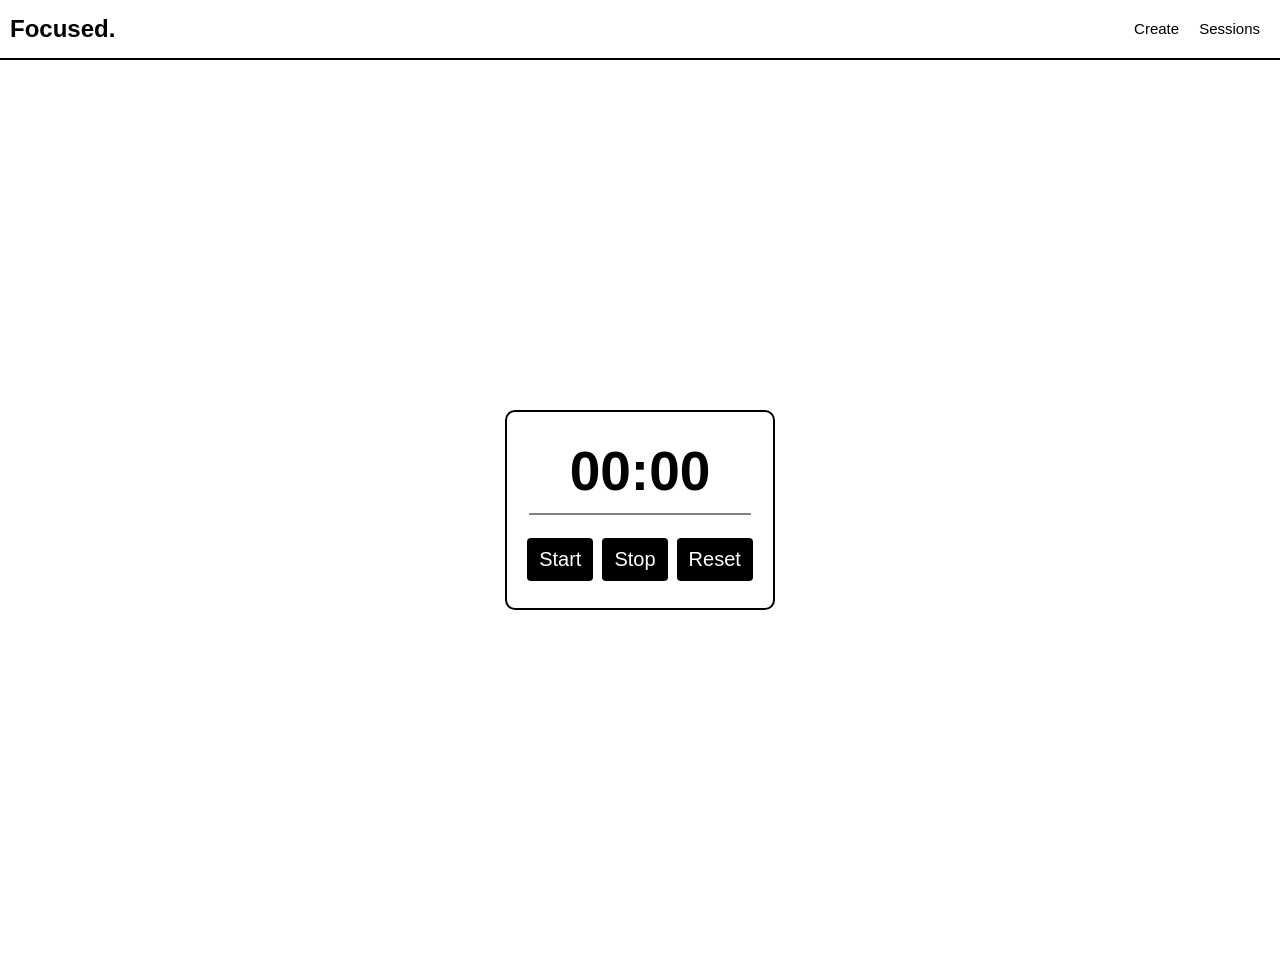
<file: index.html>
<!doctype html>
<html lang="en">
  <head>
    <meta charset="UTF-8" />
    <meta name="viewport" content="width=device-width, initial-scale=1.0" />
    <title>Focused. App</title>
    <link rel="stylesheet" href="style.css" />
  </head>
  <body>
    <header>
      <nav>
        <h1 id="logo"><a href="index.html">Focused.</a></h1>
        <ul class="nav-links" id="links">
          <li><a href="setsession.html">Create</a></li>
          <li><a href="session.html">Sessions</a></li>
        </ul>
        <span id="menu-icon">
          <img id="icon-image" src="menus.png" alt="menu-icon-open" height="30px">
        </span>
      </nav>
    </header>
    <main>
      <section id="main-container">
        <div id="timer-dialog">
          <h1 id="time" class="timer"></h1>
          </div>
          <div id="btn-section">
            <button id="time-start" class="btn">Start</button>
            <button id="time-stop" class="btn">Stop</button> 
            <button id="time-reset" class="btn">Reset</button> 
          </div>
      </section>
    </main>
    <footer></footer>
    <script src="script.js"></script>
    <script src="toggle.js"></script>
  </body>
</html>
</file>
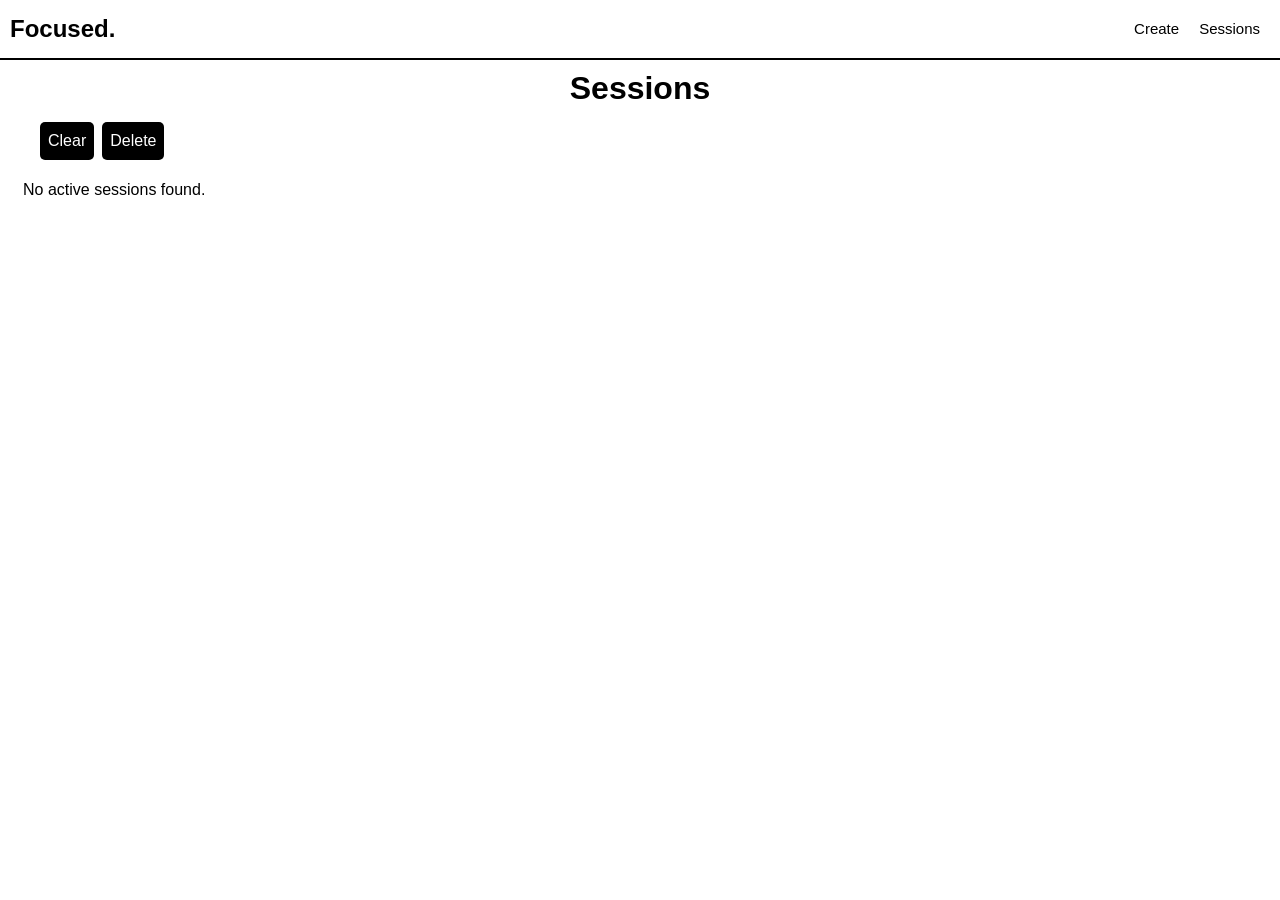
<file: session.html>
<!DOCTYPE html>
<html lang="en">
<head>
    <meta charset="UTF-8">
    <meta name="viewport" content="width=device-width, initial-scale=1.0">
    <title>Focused. App</title>
    <link rel="stylesheet" href="style.css">
    <link rel="stylesheet" href="session.css">
</head>
<body>
    <header>
      <nav>
        <h1 id="logo"><a href="index.html">Focused.</a></h1>
        <ul class="nav-links" id="links">
          <li><a href="setsession.html">Create</a></li>
          <li><a href="session.html">Sessions</a></li>
        </ul>
        <span id="menu-icon">
          <img id="icon-image" src="menus.png" alt="menu-icon-open" height="30px">
        </span>
      </nav>
    </header>
    <h1 style="text-align: center; margin: 10px;">Sessions</h1>
    <div id="btns">
      <button id="clear-btn" class="btn">Clear</button>
      <button id="delete-btn" class="btn">Delete</button>
    </div>
    <div id="timers">
    </div>
    <script src="toggle.js"></script>
    <script src="session.js"></script>
</body>
</html>
</file>
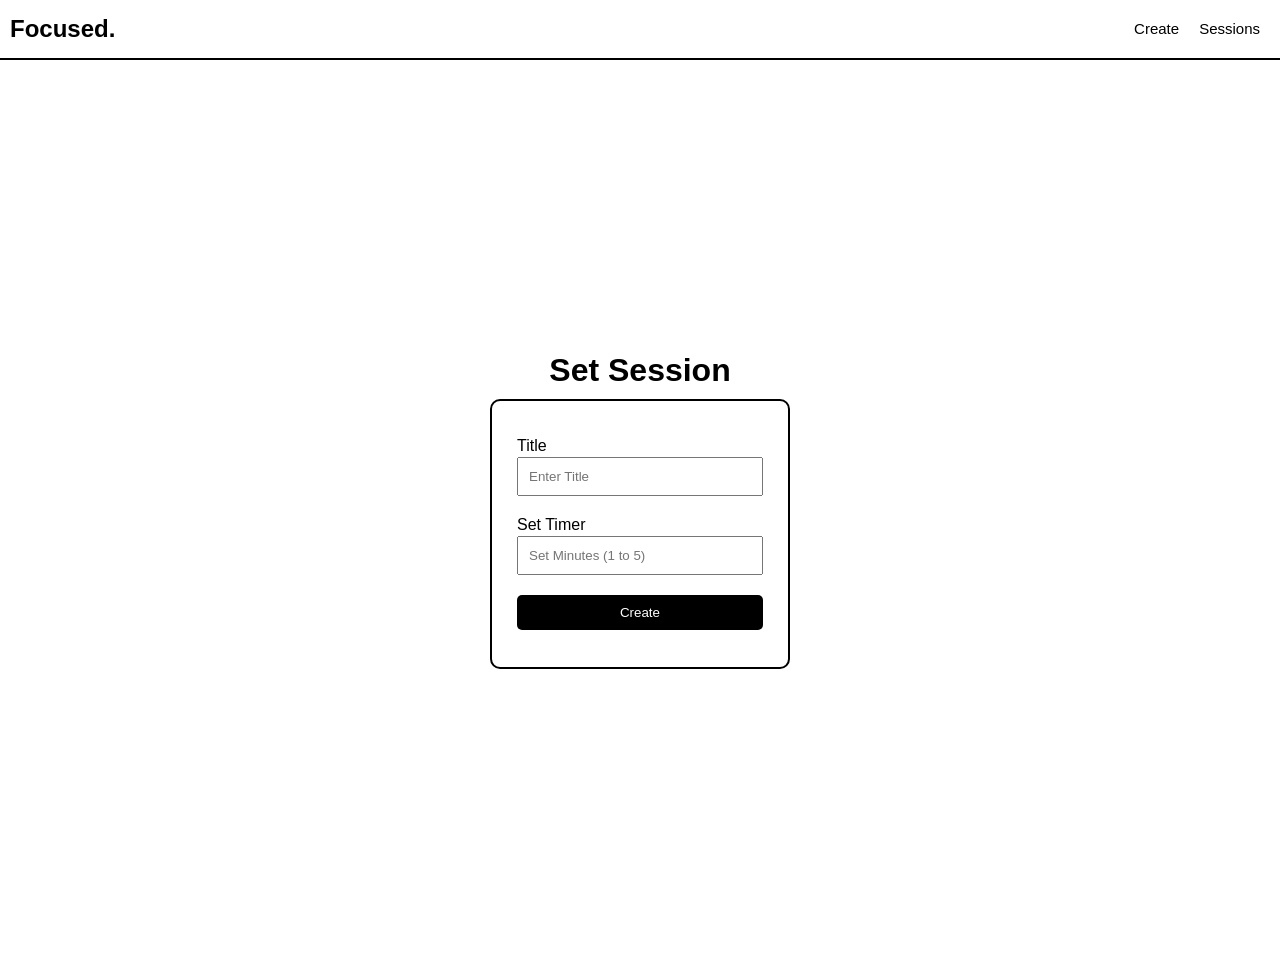
<file: setsession.html>
<!DOCTYPE html>
<html lang="en">
<head>
    <meta charset="UTF-8">
    <meta name="viewport" content="width=device-width, initial-scale=1.0">
    <title>Focused. App</title>
    <link rel="stylesheet" href="style.css">
    <link rel="stylesheet" href="setsession.css">
</head>
<body>
    <header>
      <nav>
        <h1 id="logo"><a href="index.html">Focused.</a></h1>
        <ul class="nav-links" id="links">
          <li><a href="setsession.html">Create</a></li>
          <li><a href="session.html">Sessions</a></li>
        </ul>
        <span id="menu-icon">
          <img id="icon-image" src="menus.png" alt="menu-icon-open" height="30px">
        </span>
      </nav>
    </header>
    <main id="set-session-container">
      <h1>Set Session</h1>
      <section id="timer-area">
        <form id="form-time-set" action="#">
          <div id="title-section" class="input-area">
            <label>Title</label>
            <input id="input-title" type="text" placeholder="Enter Title">
          </div>
          <div id="time-section" class="input-area">
            <label>Set Timer</label>
            <input id="input-time" type="number" min="1" max="5" placeholder="Set Minutes (1 to 5)" oninput="if(this.value > 5) this.value = 5; if(this.value < 1 && this.value != '') this.value = 1;">
          </div>
          <div class="input-area" id="btn-area">
            <button id="btn" type="submit">Create</button>
          </div>
        </form> 
      </section>
    </main>

    <script src="toggle.js"></script>
    <script src="setsession.js"></script>
</body>
</html>
</file>
<file: style.css>
* {
  margin: 0;
  padding: 0;
  box-sizing: border-box;
}

html,
body {
  height: 100%;
  width: 100%;
  font-family: "Segoe UI", Tahoma, Geneva, Verdana, sans-serif;
}

header {
  padding: 10px;
  border-bottom: 2px solid black;
  font-weight: 700;
  /* background-color: green; */
}

nav {
  /* background-color: yellow; */
  display: flex;
  align-items: center;
  justify-content: space-between;
  width: 100%;
}
.nav-links {
  /* background-color: pink; */
  display: flex;
  justify-content: space-between;
  align-items: center;
  padding: 10px;
  gap: 20px;
  /* background-color: red; */
}

.nav-links {
  list-style: none;
}

.nav-links a{
  text-decoration: none;
  color: black;
  font-size: 15px;
  font-weight: 500;
}

#logo>a{
  text-decoration: none;
  color: black;
}

#menu-icon{
  display: none;
}

main {
  display: flex;
  align-items: center;
  justify-content: center;
  margin: auto;
  width: 100%;
  height: 100%;
}

#main-container {
  font-family: "Segoe UI", Tahoma, Geneva, Verdana, sans-serif;
  display: flex;
  align-items: center;
  justify-content: center;
  margin: auto;
  flex-direction: column;
  width: auto;
  max-width: 1200px;
  height: 200px;
  padding: 10px;
  border-radius: 10px;
  border: 2px solid black;
  /* box-shadow: 1px 1px 10px gray; */
}

#timer-dialog {
  padding: 10px;
  width: 90%;
  margin: auto;
  text-align: center;
  /* background-color: yellow; */
  border-bottom: 2px solid gray;
  /* border-radius: 10px 10px 0 0; */
}

#time {
  font-size: 55px;
}

#btn-section {
  padding: 10px;
  margin: auto;
  display: flex;
  gap: 9px;
  /* background-color: red; */
}

.btn {
  padding: 10px 12px;
  font-size: 20px;
  background-color: black;
  color: white;
  border-radius: 4px;
  border: none;
}

@media (max-width: 768px) {
  #menu-icon{
  display: block;
}

.nav-links {
    display: none;
    flex-direction: column;
    position: absolute;
    top: 70px;
    right: 10px;
    width: 40%;
    border-radius: 5px;
    /* border: 1px solid gainsboro; */
    padding: 20px;
    box-sizing: border-box;
    background-color: white;
    box-shadow: 2px 2px 9px gray;
  }
  
  .nav-links li{
    border-bottom: 1px solid gray;
    /* background-color: red; */
    padding: 4px;
    width: 100%;
  }

  .nav-links li a{
    font-size: 23px;
  }

  .nav-links.active{
    display: flex;
  }

  #main-container {
    width: 800px;
    height: 250px;
    margin: 20px;
  }
  #time {
    font-size: 70px;
  }
  .btn {
    font-size: 25px;
  }
}
</file>
<file: session.css>
#timers{
    /* background-color: whitesmoke; */
    padding: 10px;
    margin: 13px;
    margin-top: 5px;
}

.main{
    background-color: transparent;
    border: 2px solid black;
    list-style: none;
    padding: 15px;
    margin: 20px 15px;
}

.titles-input{
    /* background-color: green; */
    font-size: 25px;
    font-weight: bold;
    padding: 5px;
    border-bottom: 1px solid black;
    line-height: 40px;
}

.time-input{
    /* background-color: greenyellow; */
    font-size: 20px;
    padding: 5px;
}

#btns{
    /* background-color: red; */
    display: flex;
    gap: 8px;
    padding-top: 5px;
    padding-bottom: 6px;
    padding-left: 40px;
}

.btn{
    padding: 10px 8px;
    border-radius: 5px;
    background-color: black;
    color: white;
    font-size: medium;
    border: none;
}

.btn:active{
    transform: scale(1.1);
}
</file>
<file: setsession.css>
#set-session-container{
    /* background-color: yellowgreen; */
    display: flex;
    flex-direction: column;
    gap: 10px;
    min-height: 500px;
    height: 100vh;
    align-items: center;
    justify-content: center;
}

#form-time-set{
    height: 270px;
    width: 300px;
    padding: 20px;
    display: flex;
    flex-direction: column;
    justify-content: center;
    /* background-color: lightgreen; */
    border: 2px solid black;
    border-radius: 10px;
    gap: 10px;
    
}

.input-area{
    /* background-color: red; */
    padding: 5px;
    display: flex;
    flex-direction: column;
    gap: 2px;
}

input{
    padding: 10px;
}

#btn{
    padding: 10px;
    background-color: black;
    color: white;
    border: none;
    border-radius: 5px;
}

#btn:active{
    transform: scale(1.03);
}

@media(max-width:768px) {
    
}
</file>
